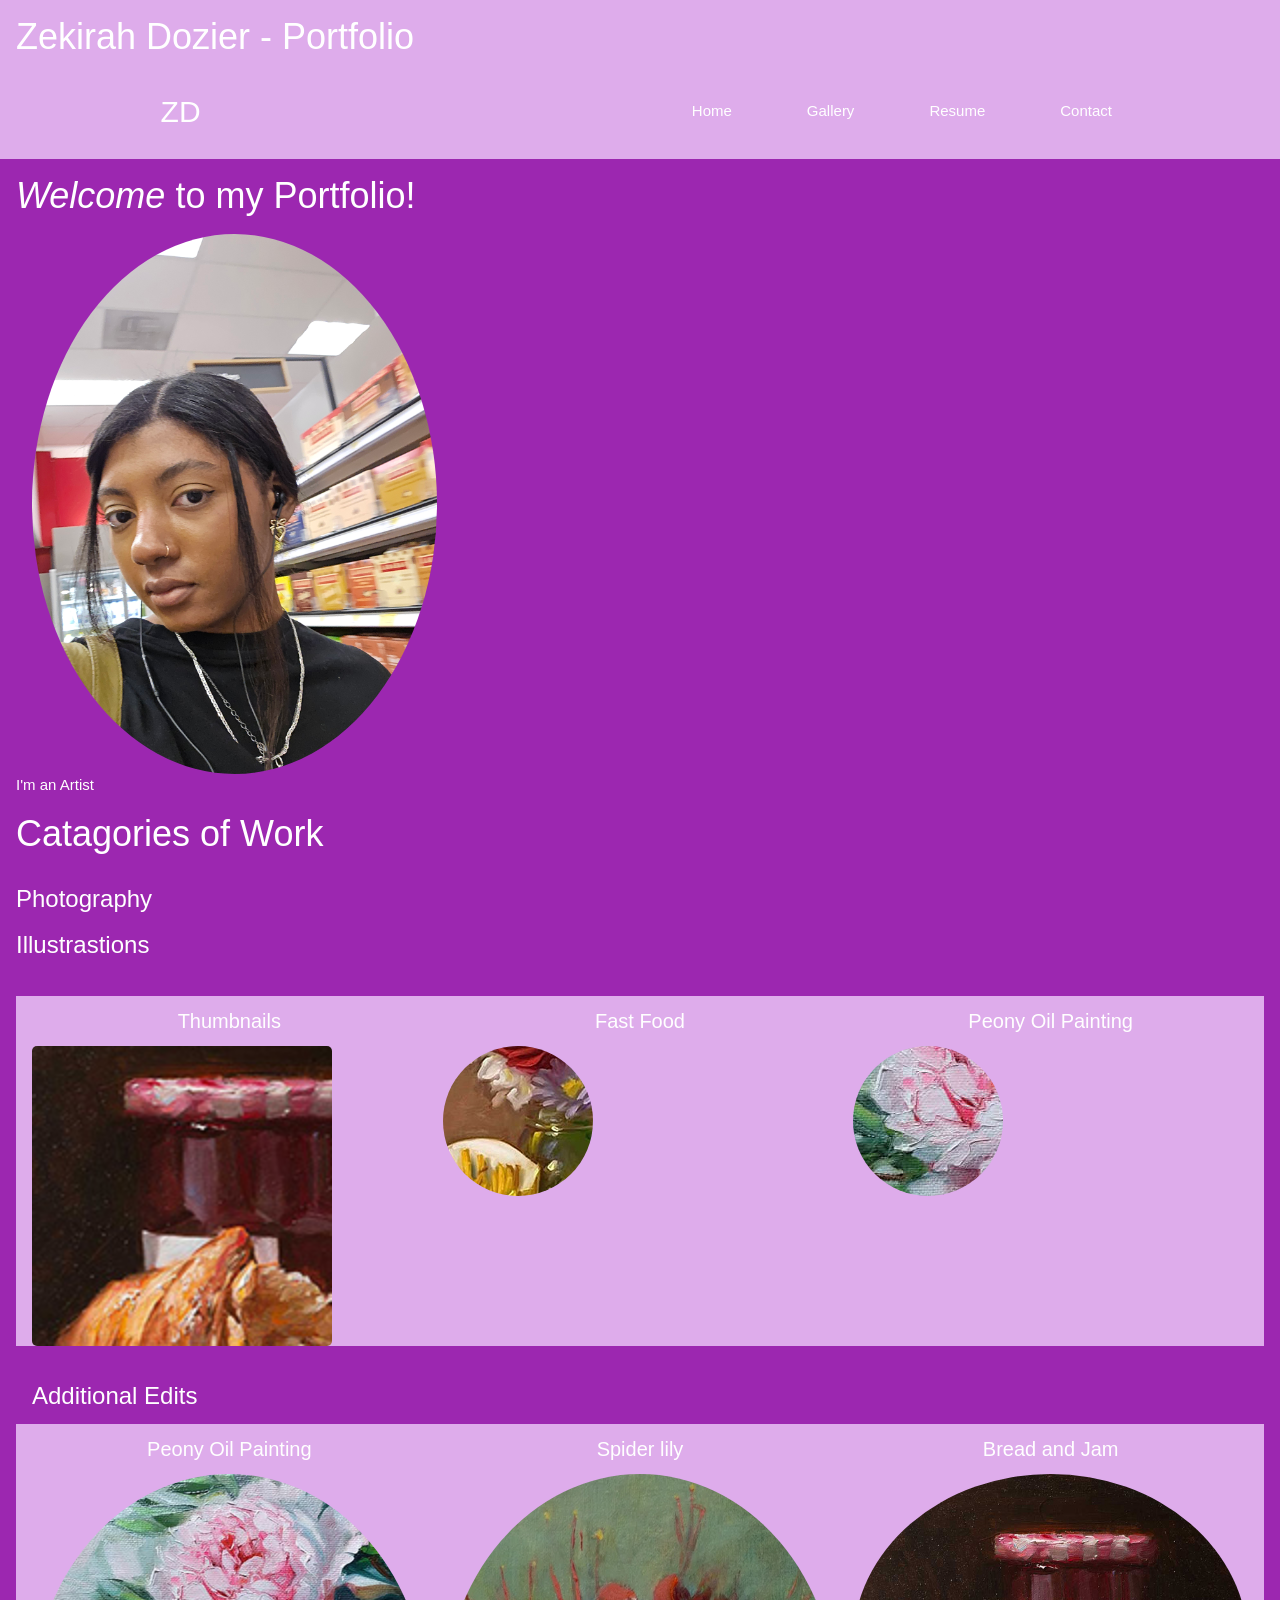
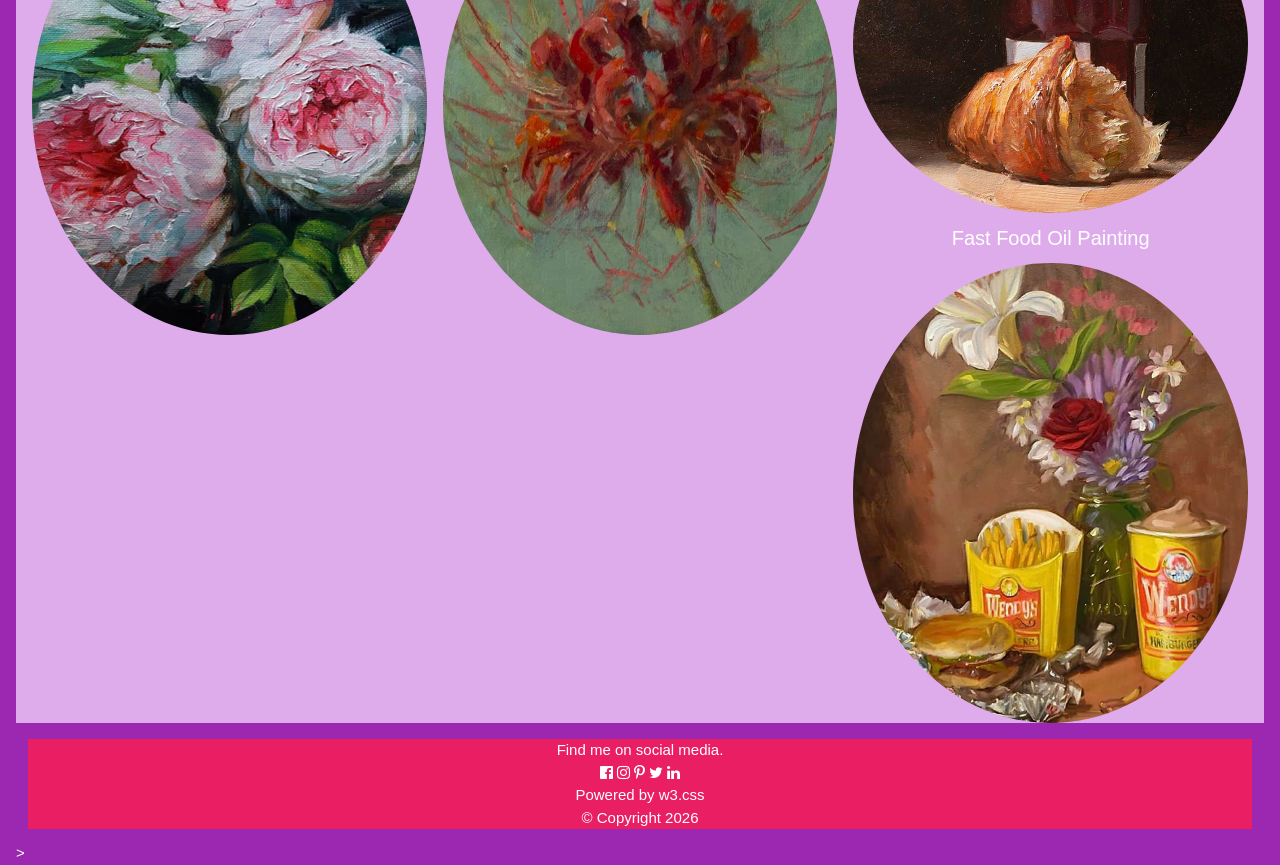
<file: index.html>
<!DOCTYPE html>
<html lang="en">
    <head>
        <title>Portfolio Website</title>
        <meta name="viewport" content="width=device-width, initial-scale=1">
        <link rel="stylesheet" href="https://www.w3schools.com/w3css/4/w3.css">
        <link rel="stylesheet" href="https://cdnjs.cloudflare.com/ajax/libs/font-awesome/4.7.0/css/font-awesome.min.css">
        <link rel="preconnect" href="https://fonts.googleapis.com">
        <link rel="preconnect" href="https://fonts.gstatic.com" crossorigin>
        <link href="https://fonts.googleapis.com/css2?family=Boldonse&display=swap" rel="stylesheet">
		<link rel="stylesheet" href="https://www.w3schools.com/w3css/5/w3.css">
		<link rel="stylesheet" href="css/my-styles.css">
    </head>
    <body>
        <body class="w3-purple"></body>
        
        <div>
            <header class="w3-container row-color-1">  
                <h1>Zekirah Dozier - Portfolio</h1>
                <nav>
                   
                    <ul>
                    
                        <div class="container"> 
      <nav class="navbar">
        <a href="#" class="nav-branding">ZD</a>
        <ul class="nav-menu">
          <li class="nav-item">
            <a href="index.html" class="nav-link">Home</a>
          </li>
          <li class="nav-item">
            <a href="gallery.html" class="nav-link">Gallery</a>
          </li>
          <li class="nav-item">
            <a href="resume.html" class="nav-link">Resume</a>
          </li>
          <li class="nav-item">
            <a href="contact.html" class="nav-link">Contact</a>
          </li>
        </ul>
        <div class="hamburger">
          <span class="bar"></span>
          <span class="bar"></span>
          <span class="bar"></span>
        </div>
      </nav>
   </div>

  </section>
            </header>
        <script src="script.js"></script>

        <div class="w3-container ">
            <div class="content"></div>
                <span><h1><i>Welcome</i> to my Portfolio!</span></h1>
           
           <div class="w3-container w3-row main-container">
			            <div class="w3-col s12 m4 l4 image">
			                <img width="100%" src="assets/About_Me.jpg" alt="headshot photo of Zekirah Dozier">
			            </div>
					</div>
                <div class="typewritter">I'm an <span class="typewritter-text"> <label for="Artist"></label> Artist </span>
        </div>
                <h1>Catagories of Work</h1>
        </div>
            
  <section class="w3-container">
                <h3>Photography</h3> <h3>Illustrastions</h3>
                
    </section>  
                
    
    
            <section class="w3-container">

               <br> 
            <section class="w3-row-padding row-color-1"> <!-- The w3-row-padding class adds 8 pixels of padding around each element.  -->
                
                <article class="w3-col s12 m4 l4">
                    <h4>Thumbnails</h4>

                 <!-- Trigger the Modal -->
                    <img id="myImg" src="assets/bread-and-jam-thumbnail.jpg" alt="bread-and-jam-thumbnail" style="width:100%;max-width:300px">

                      <!-- The Modal -->
        <div id="myModal" class="modal">

                 <!-- The Close Button -->
            <span class="close">&times;</span>

                <!-- Modal Content (The Image) -->
                     <img class="modal-content" id="img01">

               <!-- Modal Caption (Image Text) -->
        <div id="caption"></div>
      </div>

                </article>
                <article class="w3-col s12 m4 l4">
                    <h4>Fast Food</h4>
                    <p><img src="assets/food-classical-painting-thumbnail.jpg" alt="Photo of vine snake"></p>
                </article>
                <article class="w3-col s12 m4 l4">
                    <h4>Peony Oil Painting</h4>
                    <p><img src="assets/Peony-Oil-Painting-thumbnail.jpg" alt="Photo of jaguar"></p>
                </article>
            </section>

            <section class="w3-container">
                <br>
                <h3>Additional Edits</h3>

            </section>

            <section class="w3-row-padding row-color-1">
                
                <article class="w3-col s12 m4 l4">
                    <h4>Peony Oil Painting</h4>
                    <p><img src="assets/Peony-Oil-Painting-300dpi.jpg" alt="Photo of peony flower painting"></p>
                </article>
                <article class="w3-col s12 m4 l4">
                    <h4>Spider lily</h4>
                    <p><img src="assets/Spider-Lily-Painting-300dpi.jpg" alt="Photo of Spider Lily Painting"></p>
                </article>
                <article class="w3-col s12 m4 l4">
                    <h4>Bread and Jam</h4>
                    <p><img src="assets/bread-and-jam-300dpi.jpg" alt="Photo of bread and jam painting"></p>
                </article>
                    <article class="w3-col s12 m4 l4">
                    <h4>Fast Food Oil Painting</h4>
                    <p><img src="assets/food-classical-painting-300dpi.jpg" alt="Photo of dast food painting"></p>
                </article>
            
            </section>
                

            <footer
                class="w3-container w3-pink w3-center w3-margin-top">
            <p>Find me on social media.</p>
            <i class="fa fa-facebook-official w3-hover-opacity"></i>
            <i class="fa fa-instagram w3-hover-opacity"></i>
            <i class="fa fa-pinterest-p w3-hover-opacity"></i>
            <i class="fa fa-twitter w3-hover-opacity"></i>
            <i class="fa fa-linkedin w3-hover-opacity"></i>
            <p>Powered by <a href="https://www.w3schools.com/w3css/default.asp" target="_blank">w3.css</a></p>
        
                <p>&copy; Copyright 2026</p>
            </footer>>
        </div>
	</body>
</html>
</file>
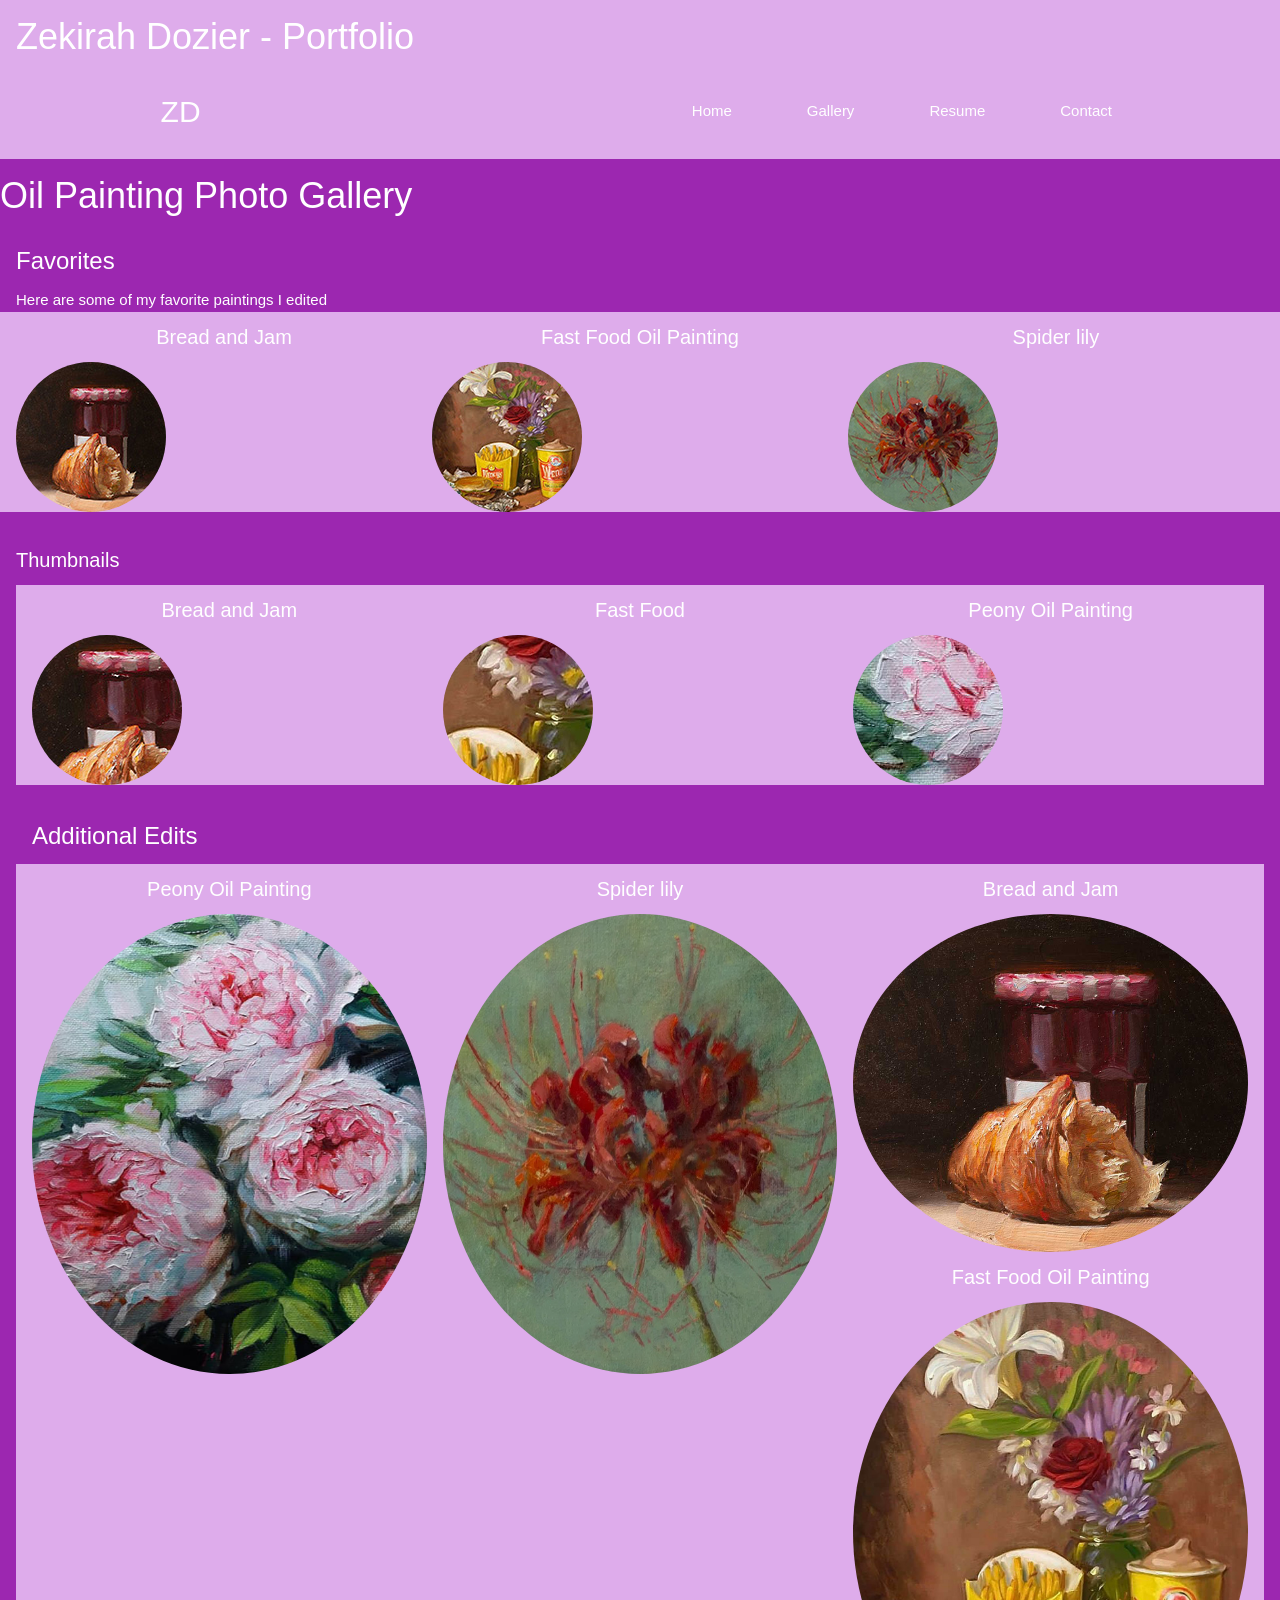
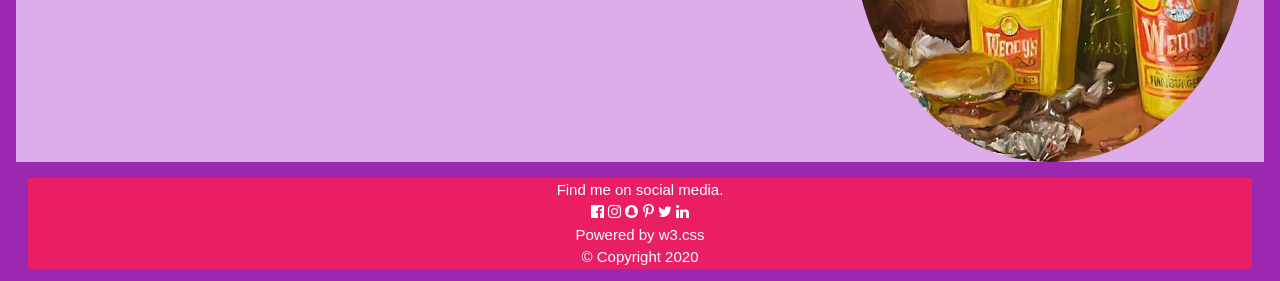
<file: gallery.html>
<!DOCTYPE html>
<html lang="en">
    <head>
        <title>Gallery</title>
        <meta name="viewport" content="width=device-width, initial-scale=1">
        <link rel="stylesheet" href="https://www.w3schools.com/w3css/4/w3.css">
<link rel="stylesheet" href="https://cdnjs.cloudflare.com/ajax/libs/font-awesome/4.7.0/css/font-awesome.min.css">
        <link rel="preconnect" href="https://fonts.googleapis.com">
        <link rel="preconnect" href="https://fonts.gstatic.com" crossorigin>
        <link href="https://fonts.googleapis.com/css2?family=Boldonse&display=swap" rel="stylesheet">
		<link rel="stylesheet" href="https://www.w3schools.com/w3css/5/w3.css">
		<link rel="stylesheet" href="css/my-styles.css">
    </head>
    <body>
        <body class="w3-purple"></body>
        <div>
           <header class="w3-container row-color-1">  
                <h1>Zekirah Dozier - Portfolio</h1>
                <nav>
                   
                    <ul>
                        
                        <div class="container"> 
      <nav class="navbar">
        <a href="#" class="nav-branding">ZD</a>
        <ul class="nav-menu">
          <li class="nav-item">
            <a href="index.html" class="nav-link">Home</a>
          </li>
          <li class="nav-item">
            <a href="gallery.html" class="nav-link">Gallery</a>
          </li>
          <li class="nav-item">
            <a href="resume.html" class="nav-link">Resume</a>
          </li>
          <li class="nav-item">
            <a href="contact.html" class="nav-link">Contact</a>
          </li>
        </ul>
        
        <div class="hamburger">
          <span class="bar"></span>
          <span class="bar"></span>
          <span class="bar"></span>
        </div>
      </nav>
   </div>
                
      </nav>
    </header>
   <script src="script.js"></script>
                
        </div>
                <h1>Oil Painting Photo Gallery</h1>
            </div>
            
            <section class="w3-container">
                <h3>Favorites</h3>
                <p>Here are some of my favorite paintings I edited</p>
            </section>  
                
    
            <section class="w3-container w3-row row-color-1"> <!-- While the w3-row class defines a padding-less 
                container, when you also have w3-container, it adds 16-pixel padding around the 
                entire row, but not between the contained elements -->
                <article class="w3-col s12 m4 l4">
                    <h4>Bread and Jam</h4>
                    <p><img src="assets/bread-and-jam-72dpi.jpg" alt="Photo of vine snake"></p>
                </article>
                <article class="w3-col s12 m4 l4">
                    <h4>Fast Food Oil Painting</h4>
                    <p><img src="assets/food-classical-painting-72dpi.jpg" alt="Photo of vine snake"></p>
                </article>
                <article class="w3-col s12 m4 l4">
                    <h4>Spider lily</h4>
                    <p><img src="assets/Spider-Lily-Painting-72dpi.jpg" alt="Photo of jaguar"></p>
                </article>
            </section>
    
            <section class="w3-container">

               <br> <h4>Thumbnails</h4>
            <section class="w3-row-padding row-color-1"> <!-- The w3-row-padding class adds 8 pixels of padding around each element.  -->
                
                <article class="w3-col s12 m4 l4">
                    <h4>Bread and Jam</h4>
                    <p><img src="assets/bread-and-jam-thumbnail.jpg" alt="Photo of vine snake"></p>
                </article>
                <article class="w3-col s12 m4 l4">
                    <h4>Fast Food</h4>
                    <p><img src="assets/food-classical-painting-thumbnail.jpg" alt="Photo of vine snake"></p>
                </article>
                <article class="w3-col s12 m4 l4">
                    <h4>Peony Oil Painting</h4>
                    <p><img src="assets/Peony-Oil-Painting-thumbnail.jpg" alt="Photo of jaguar"></p>
                </article>
            </section>

            <section class="w3-container">
                <br>
                <h3>Additional Edits</h3>

            </section>

            <section class="w3-row-padding row-color-1">
                
                <article class="w3-col s12 m4 l4">
                    <h4>Peony Oil Painting</h4>
                    <p><img src="assets/Peony-Oil-Painting-300dpi.jpg" alt="Photo of vine snake"></p>
                </article>
                <article class="w3-col s12 m4 l4">
                    <h4>Spider lily</h4>
                    <p><img src="assets/Spider-Lily-Painting-300dpi.jpg" alt="Photo of praying mantis"></p>
                </article>
                <article class="w3-col s12 m4 l4">
                    <h4>Bread and Jam</h4>
                    <p><img src="assets/bread-and-jam-300dpi.jpg" alt="Photo of jaguar"></p>
                </article>
                    <article class="w3-col s12 m4 l4">
                    <h4>Fast Food Oil Painting</h4>
                    <p><img src="assets/food-classical-painting-300dpi.jpg" alt="Photo of coatimundi"></p>
                </article>
            
            </section>
                

            <footer
                class="w3-container w3-pink w3-center w3-margin-top">
            <p>Find me on social media.</p>
            <i class="fa fa-facebook-official w3-hover-opacity"></i>
            <i class="fa fa-instagram w3-hover-opacity"></i>
            <i class="fa fa-snapchat w3-hover-opacity"></i>
            <i class="fa fa-pinterest-p w3-hover-opacity"></i>
            <i class="fa fa-twitter w3-hover-opacity"></i>
            <i class="fa fa-linkedin w3-hover-opacity"></i>
            <p>Powered by <a href="https://www.w3schools.com/w3css/default.asp" target="_blank">w3.css</a></p>
        
                <p>&copy; Copyright 2020</p>
            </footer>
        </div>
	</body>
</html>
</file>
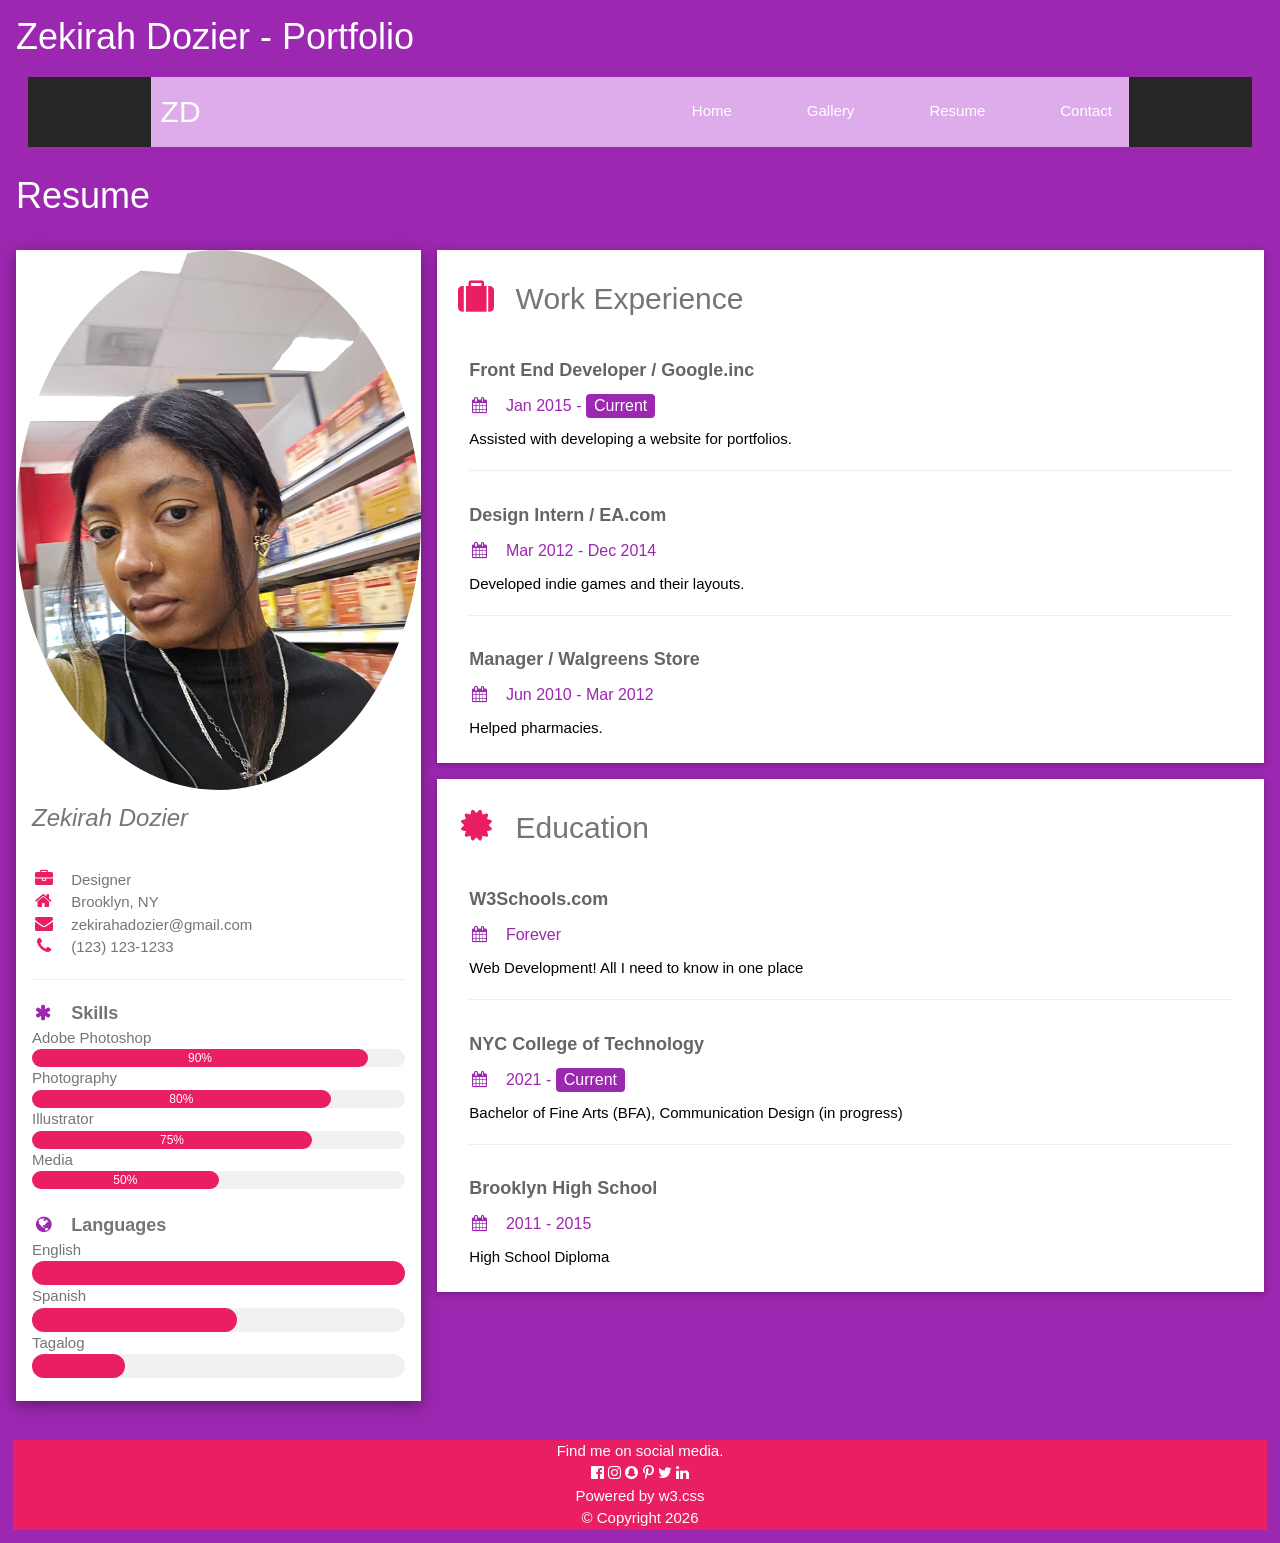
<file: resume.html>
<!DOCTYPE html>

<!-- THIS RESUME TEMPLATE USES W3.CSS. IT HAS A SIDEBAR ON THE LEFT. 
    IT ALSO USES FONT AWESOME ICONS.
    I MODIFIED A TEMPLATE FROM CODEPEN TO CUSTOMIZE THIS TEMPLATE FOR OUR CLASS. 
    I'VE ALSO ADDED SOME HELPFUL INSTRUCTIONS FOR YOU.
    READ EACH OF THE COMMENTS IN THE CODE FOR INSTRUCTIONS!
Source: https://codepen.io/nathan-sr/pen/WNgPLvr -->
<html lang="en">
    <head>
        <!-- Remember to replace this title with the name of your website! -->
        <title>Resume</title>

        <!-- Keep this stuff. It makes the site responsive and makes w3.css work. -->
        <meta charset="UTF-8">
        <meta name="viewport" content="width=device-width, initial-scale=1">
        <link rel="stylesheet" href="https://www.w3schools.com/w3css/4/w3.css">
       
        <!-- Keep this too. This template uses Font Awesome icons, and this makes them work.  -->
        <link rel="stylesheet" href="https://cdnjs.cloudflare.com/ajax/libs/font-awesome/4.7.0/css/font-awesome.min.css">

        <!-- The example uses the Roboto google font. If you are using a different font, swap out this link
        for the link to your fonts. -->
        <link rel='stylesheet' href='https://fonts.googleapis.com/css?family=Roboto'>
        <link rel="stylesheet" href="css/my-styles.css">


        <!-- YOU CAN DELETE THIS EMBEDDED CSS. USE YOUR OWN CSS FILE 
        WITH YOUR OWN FONT.  -->
       <style>  
        html,body,h1,h2,h3,h4,h5,h6 {font-family: "Boldonse", sans-serif}
        </style>
        
        <title>Resume</title>
        <meta name="viewport" content="width=device-width, initial-scale=1">
        <link rel="stylesheet" href="https://www.w3schools.com/w3css/4/w3.css">
    </head>
          <div>
            <header class="w3-container w3-purple">  <!--w3-container adds 16 pixels of padding 
                around each element; w3-green makes the background green -->
                <h1>Zekirah Dozier - Portfolio</h1>
                <nav>
                   
                    <header>
  <div class="container row-color-1"> 
      <nav class="navbar">
        <a href="#" class="nav-branding">ZD</a>
        <ul class="nav-menu">
          <li class="nav-item">
            <a href="index.html" class="nav-link">Home</a>
          </li>
          <li class="nav-item">
            <a href="gallery.html" class="nav-link">Gallery</a>
          </li>
          <li class="nav-item">
            <a href="resume.html" class="nav-link">Resume</a>
          </li>
          <li class="nav-item">
            <a href="contact.html" class="nav-link">Contact</a>
          </li>
        </ul>
        <div class="hamburger">
          <span class="bar"></span>
          <span class="bar"></span>
          <span class="bar"></span>
        </div>
      </nav>
   </div>
 </header>
<script src="script.js"></script>

                </nav>
            </header>

            <div class="w3-container w3-purple">
                <h1>Resume</h1>
            </div>


    <body class="w3-purple">


        <!-- *** PASTE YOUR WEBSITE'S HEADER AND NAV HERE FROM YOUR INDEX.HTML
        *                                                                   *
        *                                                                   *
        *                    *     YOUR NAV GOES HERE !    *                *
        *                                                                   *
        *                                                                   *
        *********************************************************************
    -->

        <!-- Page Container -->
        <div class="w3-content w3-margin-top" style="max-width:1400px;">

        <!-- The Grid -->
            <div class="w3-row-padding">
            
                <!-- Left Column -->
                <div class="w3-third">
                
                    <div class="w3-white w3-text-grey w3-card-4">
                        <div class="w3-display-container">
                             <img width="100%" src="assets/About_Me.jpg" alt="headshot photo of Zekirah Dozier">
                            <div class="w3-display-bottomleft w3-container w3-text-white">
                            </div>
                        </div>
                        <div class="w3-container">

                            <!--HOW TO USE FONT AWESOME ICONS
                                This template uses these font awesome icons. to use a font awesome icon, 
                                1. go to this site and find an icon you like: https://fontawesome.com/icons 
                                2. Grab the name of the icon. Let's say you choose "cube." Then, go down to one of the places below that has 
                                classes of "fa" and "fa-[something]." You are going to replace the word "something" with "cube."
                                3. That's it! the line of code should read something like: 
                                <p><i class="fa fa-cube fa-fw w3-margin-right w3-large w3-text-teal"></i>Designer</p>
                            -->

                            <p><i><h3>Zekirah Dozier</h3></i></p>
                            
                            <br><p><i class="fa fa-briefcase fa-fw w3-margin-right w3-large w3-text-pink"></i>Designer</p>
                            <p><i class="fa fa-home fa-fw w3-margin-right w3-large w3-text-pink"></i>Brooklyn, NY</p>
                            <p><i class="fa fa-envelope fa-fw w3-margin-right w3-large w3-text-pink"></i>zekirahadozier@gmail.com</p>
                            <p><i class="fa fa-phone fa-fw w3-margin-right w3-large w3-text-pink"></i>(123) 123-1233</p>
                            <hr>

                            <p class="w3-large"><b><i class="fa fa-asterisk fa-fw w3-margin-right w3-text-purple"></i>Skills</b></p>
                            <p>Adobe Photoshop</p>
                            <div class="w3-light-grey w3-round-xlarge w3-small">
                                <div class="w3-container w3-center w3-round-xlarge w3-pink" style="width:90%">90%</div>
                            </div>
                            <p>Photography</p>
                            <div class="w3-light-grey w3-round-xlarge w3-small">
                                <div class="w3-container w3-center w3-round-xlarge w3-pink" style="width:80%">
                                    <div class="w3-center w3-text-white">80%</div>
                                </div>
                            </div>
                            <p>Illustrator</p>
                            <div class="w3-light-grey w3-round-xlarge w3-small">
                                <div class="w3-container w3-center w3-round-xlarge w3-pink" style="width:75%">75%</div>
                            </div>
                            <p>Media</p>
                            <div class="w3-light-grey w3-round-xlarge w3-small">
                                <div class="w3-container w3-center w3-round-xlarge w3-pink" style="width:50%">50%</div>
                            </div>
                            <br>

                            <p class="w3-large w3-text-theme"><b><i class="fa fa-globe fa-fw w3-margin-right w3-text-purple"></i>Languages</b></p>
                            <p>English</p>
                            <div class="w3-light-grey w3-round-xlarge">
                                <div class="w3-round-xlarge w3-pink" style="height:24px;width:100%"></div>
                            </div>
                            <p>Spanish</p>
                            <div class="w3-light-grey w3-round-xlarge">
                                <div class="w3-round-xlarge w3-pink" style="height:24px;width:55%"></div>
                            </div>
                            <p>Tagalog</p>
                            <div class="w3-light-grey w3-round-xlarge">
                                <div class="w3-round-xlarge w3-pink" style="height:24px;width:25%"></div>
                            </div>
                            <br>
                        </div>
                    </div>
                    <br>

                <!-- End Left Column -->
                </div>

                <!-- Right Column -->
                <div class="w3-twothird">
                
                <div class="w3-container w3-card w3-white w3-margin-bottom">
                    <h2 class="w3-text-grey w3-padding-16"><i class="fa fa-suitcase fa-fw w3-margin-right w3-xxlarge w3-text-pink"></i>Work Experience</h2>
                    <div class="w3-container">
                    <h5 class="w3-opacity"><b>Front End Developer / Google.inc</b></h5>
                    <h6 class="w3-text-purple"><i class="fa fa-calendar fa-fw w3-margin-right"></i>Jan 2015 - <span class="w3-tag w3-purple w3-round">Current</span></h6>
                    <p>Assisted with developing a website for portfolios.</p>
                    <hr>
                    </div>
                    <div class="w3-container">
                    <h5 class="w3-opacity"><b>Design Intern / EA.com</b></h5>
                    <h6 class="w3-text-purple"><i class="fa fa-calendar fa-fw w3-margin-right"></i>Mar 2012 - Dec 2014</h6>
                    <p>Developed indie games and their layouts.</p>
                    <hr>
                    </div>
                    <div class="w3-container">
                    <h5 class="w3-opacity"><b>Manager / Walgreens Store</b></h5>
                    <h6 class="w3-text-purple"><i class="fa fa-calendar fa-fw w3-margin-right"></i>Jun 2010 - Mar 2012</h6>
                    <p>Helped pharmacies. </p><br>
                    </div>
                </div>

                <div class="w3-container w3-card w3-white">
                    <h2 class="w3-text-grey w3-padding-16"><i class="fa fa-certificate fa-fw w3-margin-right w3-xxlarge w3-text-pink"></i>Education</h2>
                    <div class="w3-container">
                    <h5 class="w3-opacity"><b>W3Schools.com</b></h5>
                    <h6 class="w3-text-purple"><i class="fa fa-calendar fa-fw w3-margin-right"></i>Forever</h6>
                    <p>Web Development! All I need to know in one place</p>
                    <hr>
                    </div>
                    <div class="w3-container">
                    <h5 class="w3-opacity"><b>NYC College of Technology</b></h5>
                    <h6 class="w3-text-purple"><i class="fa fa-calendar fa-fw w3-margin-right"></i>2021 - <span class="w3-tag w3-purple w3-round">Current</span></h6>
                    <p>Bachelor of Fine Arts (BFA), Communication Design (in progress)</p>
                    <hr>
                    </div>
                    <div class="w3-container">
                    <h5 class="w3-opacity"><b>Brooklyn High School</b></h5>
                    <h6 class="w3-text-purple"><i class="fa fa-calendar fa-fw w3-margin-right"></i>2011 - 2015</h6>
                    <p>High School Diploma</p><br>
                    </div>
                </div>

                <!-- End Right Column -->
                </div>
                
            <!-- End Grid -->
            </div>
        
        <!-- End Page Container -->
        </div>

        <footer class="w3-container w3-pink w3-center w3-margin-top">
            <p>Find me on social media.</p>
            <i class="fa fa-facebook-official w3-hover-opacity"></i>
            <i class="fa fa-instagram w3-hover-opacity"></i>
            <i class="fa fa-snapchat w3-hover-opacity"></i>
            <i class="fa fa-pinterest-p w3-hover-opacity"></i>
            <i class="fa fa-twitter w3-hover-opacity"></i>
            <i class="fa fa-linkedin w3-hover-opacity"></i>
            <p>Powered by <a href="https://www.w3schools.com/w3css/default.asp" target="_blank">w3.css</a></p>
        
            <p>&copy; Copyright 2026</p>
        </footer>


    </body>

</html>
</file>
<file: css/my-styles.css>
* .boldonse-regular {
        font-family:  "Boldonse", system-ui;
        font-weight: 400;
        font-style: normal;
        color: #dad3bd;
        box-sizing: border-box;}
        
        header h1 {
        color: white; }

        article h4 {
        text-align: center;}

        section h3 {
            font-weight: 25;
        }

        article img {
        max-width: 100%;
        height:auto;}

        nav, #feature, footer {
        margin: 1%; }

        nav li {
        display: inline;
		padding: 0.5em;
        color: white;}

        .row-color-1 {
            background-color:rgb(222, 172, 235);
        }


 
      *{
  padding: 0;
  margin: 0;
}

header{
  background-color: #262626;
}

li{
  list-style: none;
}

a{
  color: white;
  text-decoration: none;
}

.container{
  max-width: 1224px;
  width: 92%;
  margin: 0 auto;
}

.navbar{
  min-height: 70px;
  display: flex;
  justify-content: space-between;
  align-items: center;
}

.nav-branding{
  font-size: 2rem;
}

.nav-menu{
  display: flex;
  justify-content: space-between;
  align-items: center;
  gap: 60px;
}

.nav-link{
  transition: 0.7s ease-out;
}

.nav-link:hover{
  color: dodgerblue;
}

.hamburger{
  display: none;
  cursor: pointer;
}

.bar{
  display: block;
  width: 25px;
  height: 3px;
  margin: 5px auto;
  -webkit-transition: all 0.3s ease-in-out;
  transition: all 0.3s ease-in-out;
  background-color: white;
}

@media(max-width:768px){
  .hamburger{
    display: block;
  }

  .hamburger.active .bar:nth-child(2){
    opacity: 0;
  }
  .hamburger.active .bar:nth-child(1){
    transform: translateY(8px) rotate(45deg);
  }
  .hamburger.active .bar:nth-child(3){
    transform: translateY(-8px) rotate(-45deg);
  }

  .nav-menu{
    position: fixed;
    right: -50%;
    top: 10px;
    gap: 0;
    flex-direction: column;
    background-color: rgb(222, 172, 235)
    width 100%;
    text-align: center;
    transition: 0.3s;
  }

  .nav-item{
    margin: 16px 0;
  }

  .nav-menu.active{
    left: 0;
  }
}

img {
  border-radius: 50%;
}

/* Base styles (Mobile) */
.container { width: 100%; }

/* Tablet and larger */
@media (min-width: 768px) {
  .container { width: 80%; }
}

/* Contact Form styles*/

#fcf-form {
    display:block;
}

.fcf-body {
    margin: 0;
    font-family: -apple-system, Arial, sans-serif;
    font-size: 1rem;
    font-weight: 400;
    line-height: 1.5;
    color: #212529;
    text-align: left;
    background-color: #fff;
    padding: 30px;
    padding-bottom: 10px;
    border: 1px solid #ced4da;
    border-radius: 0.25rem;
    max-width: 100%;
}

.fcf-form-group {
    margin-bottom: 1rem;
}

.fcf-input-group {
    position: relative;
    display: -ms-flexbox;
    display: flex;
    -ms-flex-wrap: wrap;
    flex-wrap: wrap;
    -ms-flex-align: stretch;
    align-items: stretch;
    width: 100%;
}

.fcf-form-control {
    display: block;
    width: 100%;
    height: calc(1.5em + 0.75rem + 2px);
    padding: 0.375rem 0.75rem;
    font-size: 1rem;
    font-weight: 400;
    line-height: 1.5;
    color: #495057;
    background-color: #fff;
    background-clip: padding-box;
    border: 1px solid #ced4da;
    outline: none;
    border-radius: 0.25rem;
    transition: border-color 0.15s ease-in-out, box-shadow 0.15s ease-in-out;
}

.fcf-form-control:focus {
    border: 1px solid #313131;
}

select.fcf-form-control[size], select.fcf-form-control[multiple] {
    height: auto;
}

textarea.fcf-form-control {
    font-family: -apple-system, Arial, sans-serif;
    height: auto;
}

label.fcf-label {
    display: inline-block;
    margin-bottom: 0.5rem;
}

.fcf-credit {
    padding-top: 10px;
    font-size: 0.9rem;
    color: #545b62;
}

.fcf-credit a {
    color: #545b62;
    text-decoration: underline;
}

.fcf-credit a:hover {
    color: #0056b3;
    text-decoration: underline;
}

.fcf-btn {
    display: inline-block;
    font-weight: 400;
    color: #212529;
    text-align: center;
    vertical-align: middle;
    cursor: pointer;
    -webkit-user-select: none;
    -moz-user-select: none;
    -ms-user-select: none;
    user-select: none;
    background-color: transparent;
    border: 1px solid transparent;
    padding: 0.375rem 0.75rem;
    font-size: 1rem;
    line-height: 9;
    border-radius: 5rem;
    transition: color 0.15s ease-in-out, background-color 0.15s ease-in-out, border-color 0.15s ease-in-out, box-shadow 0.15s ease-in-out;
}

@media (prefers-reduced-motion: reduce) {
    .fcf-btn {
        transition: none;
    }
}

.fcf-btn:hover {
    color: #212529;
    text-decoration: none;
}

.fcf-btn:focus, .fcf-btn.focus {
    outline: 0;
    box-shadow: 0 0 0 0.2rem rgba(0, 123, 255, 0.25);
}

.fcf-btn-primary {
    color: #fff;
    background-color:  #771bac;
    border-color: rgb(222, 172, 235); 
}

.fcf-btn-primary:hover {
    color: #fff;
    background-color: #e5a6eb;
    border-color: #e781fc;
}

.fcf-btn-primary:focus, .fcf-btn-primary.focus {
    color: #fff;
    background-color: #97c4ee;
    border-color: #a0c5ec;
    box-shadow: 0 0 0 0.2rem rgba(156, 113, 238, 0.5);
}

.fcf-btn-lg, .fcf-btn-group-lg>.fcf-btn {
    padding: 0.5rem 1rem;
    font-size: 1.25rem;
    line-height: 1.5;
    border-radius: 0.3rem;
}

.fcf-btn-block {
    display: block;
    width: 100%;
}

.fcf-btn-block+.fcf-btn-block {
    margin-top: 0.5rem;
}

input[type="submit"].fcf-btn-block, input[type="reset"].fcf-btn-block, input[type="button"].fcf-btn-block {
    width: 100%;
}
.row-color-1 {
            background-color:rgb(222, 172, 235);
        }


        /* Style the Image Used to Trigger the Modal */
#myImg {
  border-radius: 5px;
  cursor: pointer;
  transition: 0.3s;
}

#myImg:hover {opacity: 0.7;}

/* The Modal (background) */
.modal {
  display: none; /* Hidden by default */
  position: fixed; /* Stay in place */
  z-index: 1; /* Sit on top */
  padding-top: 100px; /* Location of the box */
  left: 5;
  top: 0;
  width: 100%; /* Full width */
  height: 100%; /* Full height */
  overflow: auto; /* Enable scroll if needed */
  background-color: rgb(0,0,0); /* Fallback color */
  background-color: rgba(0,0,0,0.9); /* Black w/ opacity */
}

/* Modal Content (Image) */
.modal-content {
  margin: auto;
  display: block;
  width: 80%;
  max-width: 700px;
}

/* Caption of Modal Image (Image Text) - Same Width as the Image */
#caption {
  margin: auto;
  display: block;
  width: 80%;
  max-width: 700px;
  text-align: center;
  color: #ccc;
  padding: 10px 0;
  height: 150px;
}

/* Add Animation - Zoom in the Modal */
.modal-content, #caption {
  animation-name: zoom;
  animation-duration: 0.6s;
}

@keyframes zoom {
  from {transform:scale(0)}
  to {transform:scale(1)}
}

/* The Close Button */
.close {
  position: absolute;
  top: 15px;
  right: 35px;
  color: #f1f1f1;
  font-size: 40px;
  font-weight: bold;
  transition: 0.3s;
}

.close:hover,
.close:focus {
  color: #bbb;
  text-decoration: none;
  cursor: pointer;
}

/* 100% Image Width on Smaller Screens */
@media only screen and (max-width: 700px){
  .modal-content {
    width: 100%;
  }
}
</file>
